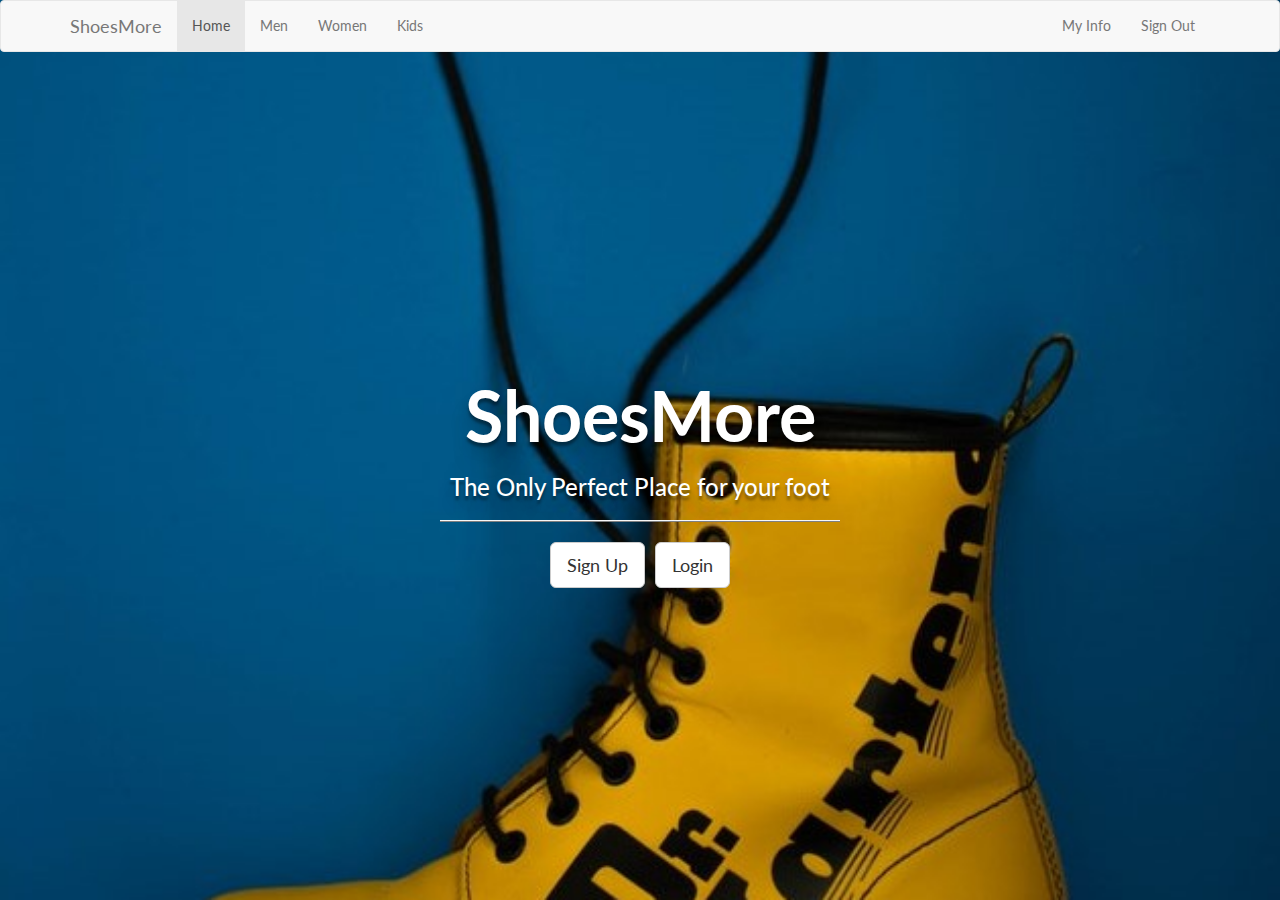
<file: index.html>
<!DOCTYPE html>
<html lang="en">

<head>
	<meta charset="UTF-8">
	<title> ShoesMore </title>
	<link href="https://fonts.googleapis.com/css?family=Lato:400,700" rel="stylesheet">
	<link rel="stylesheet" type="text/css" href="https://maxcdn.bootstrapcdn.com/bootstrap/3.3.5/css/bootstrap.min.css">
	<link rel="stylesheet" href="https://maxcdn.bootstra pcdn.com/font-awesome/4.4.0/css/font-awesome.min.css">
	<link rel="stylesheet" type="text/css" href="css/app.css">
	<link rel="stylesheet" href="https://use.fontawesome.com/releases/v5.0.13/css/all.css" integrity="sha384-DNOHZ68U8hZfKXOrtjWvjxusGo9WQnrNx2sqG0tfsghAvtVlRW3tvkXWZh58N9jp" crossorigin="anonymous">
	<script src="http://code.jquery.com/jquery-1.11.1.min.js"></script>
	<script src="http://maxcdn.bootstrapcdn.com/bootstrap/3.3.5/js/bootstrap.min.js"></script>
</head>

<body>
	<nav class="navbar navbar-default">
		<div class="container">
			<div class="navbar-header"> <a class="navbar-brand" href="#"> ShoesMore </a> </div>
			<!-- Collect the nav links, forms, and other content for toggling -->
			<div class="collapse navbar-collapse" id="bs-example-navbar-collapse-1">
				<ul class="nav navbar-nav">
					<li class="active"><a href="">Home</a></li>
					<li><a href="">Men</a></li>
					<li><a href="">Women</a></li>
					<li><a href="">Kids</a></li>
				</ul>
				<ul class="nav navbar-nav navbar-right">
					<li class="customerMenu"><a href="#">My Info <i class="fa fa-user"></i></a></li>
					<li class="customerMenu"><a href="#">Sign Out <i class="fa fa-user"></i></a></li>
				</ul>
			</div>
			<!-- /.navbar-collapse -->
		</div>
		<!-- /.container-fluid -->
	</nav>
	<div class="container">
		<div class="row">
			<div class="col-lg-12">
				<div id="content">
					<h1> ShoesMore </h1>
					<h3>The Only Perfect Place for your foot</h3>
					<hr>
					<button type="button" class="btn btn-default btn-lg" data-toggle="modal" data-target="#signUpModal" style="margin-right: 6px"> <i class="fa fa-user-plus"></i> Sign Up </button>
					<button type="button" class="btn btn-default btn-lg" data-toggle="modal" data-target="#loginModal"> <i class="fa fa-user"></i> Login </button>
				</div>
			</div>
		</div>
	</div>
	<div class="modal fade" id="loginModal" tabindex="-1" role="dialog" aria-labelledby="loginModalLabel" aria-hidden="true">
		<div class="modal-dialog" role="document">
			<div class="modal-content">
				<div class="modal-header">
					<h3 class="modal-title" id="singUpModalLabel">Login</h3> </div>
				<form name="login" method="post" action="LoginServlet">
					<div class="modal-body">
						<div class="form-group">
							<label for="loginId" class="col-form-label">ID</label>
							<input type="text" class="form-control" name="loginId"> </div>
						<div class="form-group">
							<label for="loginPwd" class="col-form-label">Password</label>
							<input type="password" class="form-control" name="loginPwd"> </div>
						<div class="form-group">
							<label class="radio-inline">
								<input type="radio" name="loginOption" id="loginCustomer" value="customer" checked> Customer </label>
							<label class="radio-inline">
								<input type="radio" name="loginOption" id="loginCSR" value="csr"> CSR </label>
						</div>
					</div>
					<div class="modal-footer">
						<button type="button" class="btn btn-secondary" data-dismiss="modal">Close</button>
						<input type="submit" class="btn btn-primary" name="action" value="Go Shopping!">
					</div>
				</form>
			</div>
		</div>
	</div>
	<div class="modal fade" id="signUpModal" tabindex="-1" role="dialog" aria-labelledby="signUpModalLabel" aria-hidden="true">
		<div class="modal-dialog modal-dialog-centered" role="document">
			<div class="modal-content">
				<div class="modal-header">
					<h3 class="modal-title" id="signUpModalLabel">Welcome</h3> </div>
				<form name="signUp" method="post" action="LoginServlet">
					<div class="modal-body">
						<div class="form-group">
							<label for="signUpId" class="col-form-label">ID</label>
							<input type="text" class="form-control" name="signUpId">
							<label for="signUpPWD" class="col-form-label">Password</label>
							<input type="text" class="form-control" name="signUpPWD">
							<label for="signUpFirstName" class="col-form-label">First Name</label>
							<input type="text" class="form-control" name="signUpFirstName">
							<label for="signUpLastName" class="col-form-label">Last Name</label>
							<input type="text" class="form-control" name="signUpLastName">
							<label for="signUpAddress" class="col-form-label">Address</label>
							<input type="text" class="form-control" name="signUpAddress">
							<label for="signUpCity" class="col-form-label">City</label>
							<input type="text" class="form-control" name="signUpCity">
							<label for="signUpPostalCode" class="col-form-label">Postal Code</label>
							<input type="text" class="form-control" name="signUpPostalCode"> 
						</div>
					</div>
					<div class="modal-footer">
						<button type="button" class="btn btn-secondary" data-dismiss="modal">Close</button>
						<input type="submit" class="btn btn-primary" name="action" value="Get Started!">
					</div>
				</form>
			</div>
		</div>
	</div>
</body>

</html>
</file>
<file: css/app.css>
body{
	background : url(../img/index.jpeg);
	background-size: cover;
	background-position: center;
	font-family: lato;
	color: white;
}

html {
		height: 100%;
}

#content {
	text-align: center;	
	padding-top: 25%;
		text-shadow: 0px 4px 3px rgba(0,0,0,0.4),
									0px 8px 13px rgba(0,0,0,0.1),
									0px 18px 23px rgba(0,0,0,0.1);
}

h1 {
		font-weight: 700;
		font-size: 5em;
}

hr {
		width:400px;
		border-top: 1px solid #f8f8f8;
		border-bottom: 1px solid gray;
}

.modal {
	color: black;
}
</file>
